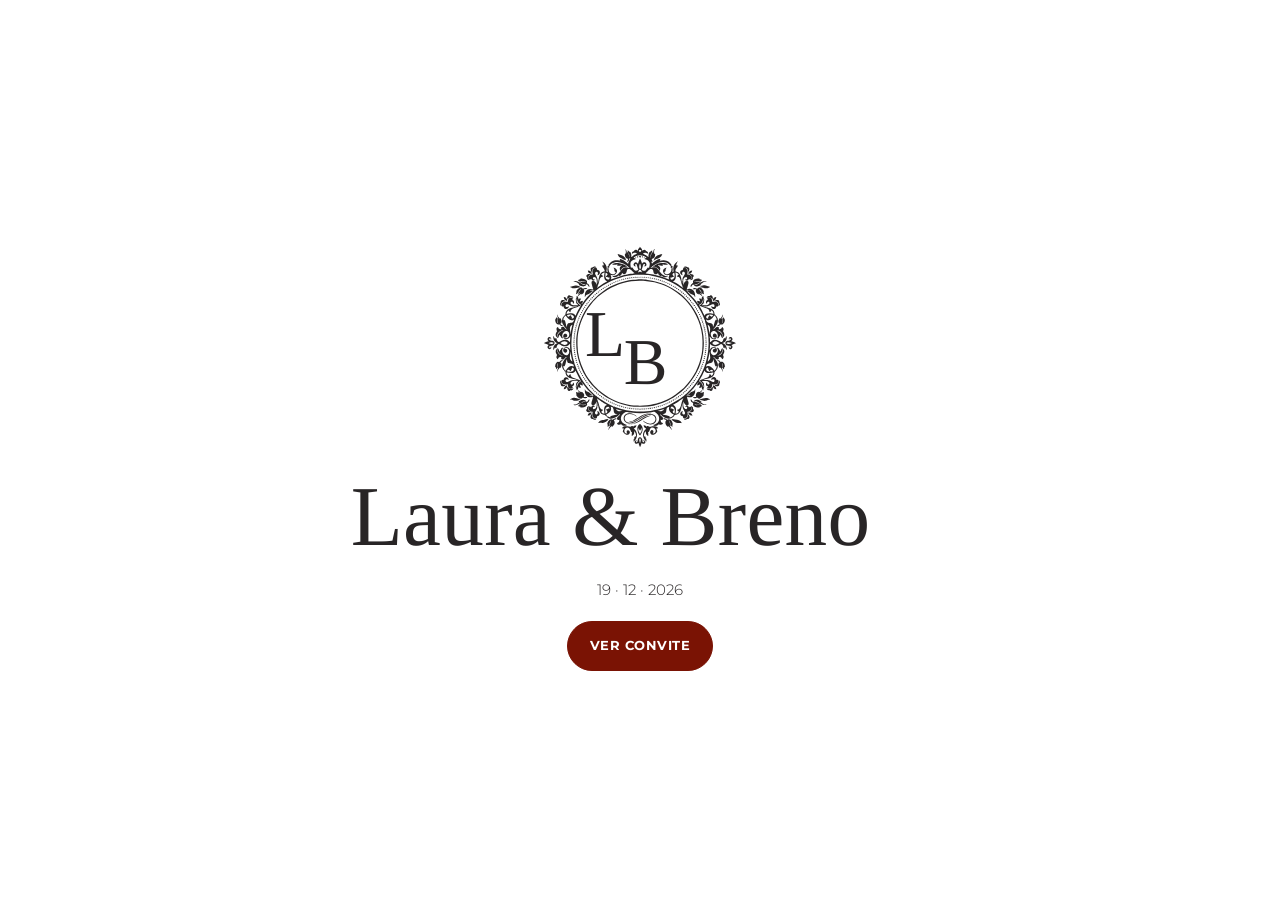
<file: index.html>
<!doctype html>
<html lang="pt-BR">
<head>
<meta charset="utf-8">
<meta name="viewport" content="width=device-width,initial-scale=1">
<meta name="theme-color" content="#ffffff">
<meta name="description" content="Convite de casamento de Laura e Breno — 19 de dezembro de 2026">
<title>Laura & Breno | 19.12.2026</title>
<link rel="preconnect" href="https://fonts.googleapis.com">
<link rel="preconnect" href="https://fonts.gstatic.com" crossorigin>
<link href="https://fonts.googleapis.com/css2?family=Cormorant+Garamond:wght@400;500;600&family=Montserrat:wght@300;400;500;600;700&display=swap" rel="stylesheet">
<link rel="stylesheet" href="./styles.css?v=10">
</head>
<body>
<main>
<section class="intro" id="intro" aria-label="Convite de casamento de Laura e Breno">
<div class="intro__fallback" id="introFallback">
<img src="./assets/logo.svg?v=4" alt="Laura e Breno" class="site-logo">
<p>19 · 12 · 2026</p>
<a class="skip" href="./ver-convite/">VER CONVITE</a>
</div>
</section>
</main>
</body>
</html>
</file>
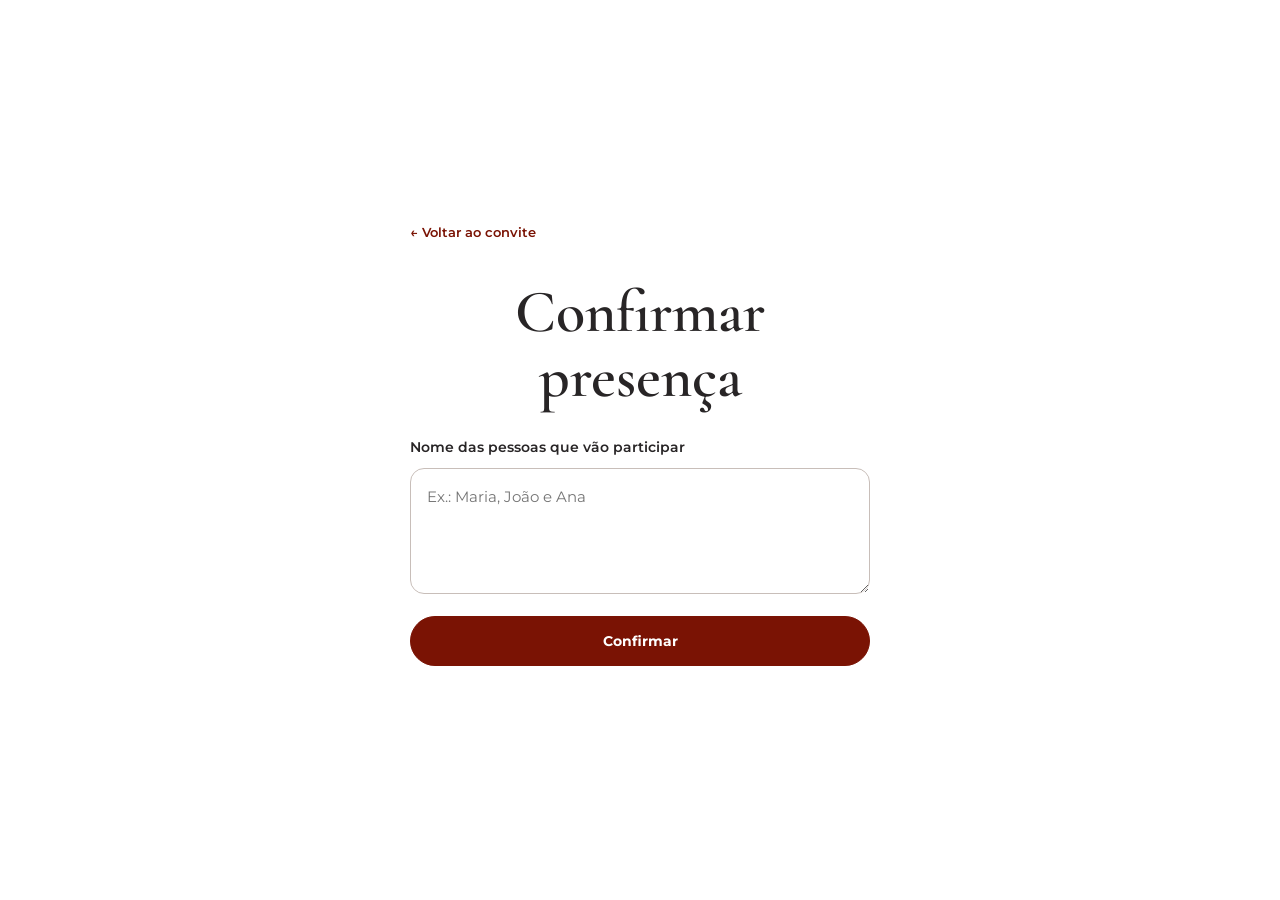
<file: confirmar-presenca/index.html>
<!doctype html>
<html lang="pt-BR">
<head>
<meta charset="utf-8">
<meta name="viewport" content="width=device-width,initial-scale=1">
<meta name="theme-color" content="#ffffff">
<title>Confirmar presença | Laura & Breno</title>
<link rel="preconnect" href="https://fonts.googleapis.com">
<link rel="preconnect" href="https://fonts.gstatic.com" crossorigin>
<link href="https://fonts.googleapis.com/css2?family=Cormorant+Garamond:wght@500;600&family=Montserrat:wght@400;500;600;700&display=swap" rel="stylesheet">
<style>
:root{--wine:#7a1304;--ink:#282526;--muted:#625c59}
*{box-sizing:border-box}
body{margin:0;background:#fff;color:var(--ink);font-family:Montserrat,Arial,sans-serif}
main{min-height:100dvh;display:flex;align-items:center;justify-content:center;padding:40px 20px}
.content{width:min(100%,460px)}
.back{display:inline-block;margin-bottom:40px;color:var(--wine);font-size:13px;text-decoration:none;font-weight:600}
.back:hover{text-decoration:underline}
h1{font:600 clamp(40px,9vw,60px)/1.08 "Cormorant Garamond",Georgia,serif;margin:0 0 28px;text-align:center}
label{display:block;font-size:14px;font-weight:600;margin-bottom:12px}
textarea{display:block;width:100%;min-height:126px;resize:vertical;border:1px solid #c8beb9;border-radius:14px;padding:16px;font:400 15px/1.65 Montserrat,Arial,sans-serif;color:var(--ink);background:#fff}
textarea:focus{outline:2px solid var(--wine);outline-offset:2px}
.button{width:100%;min-height:50px;background:var(--wine);border:1px solid var(--wine);border-radius:999px;color:#fff;font:700 14px Montserrat,Arial,sans-serif;cursor:pointer;margin-top:22px}
.button:hover{background:#651002}
.feedback{color:var(--wine);font-size:13px;line-height:1.5;min-height:0;margin:12px 0 0;text-align:center}
@media(max-width:600px){main{align-items:flex-start;padding-top:45px}.back{margin-bottom:55px}}
</style>
</head>
<body>
<main>
<div class="content">
<a class="back" href="../ver-convite/">← Voltar ao convite</a>
<h1>Confirmar presença</h1>
<form id="confirmationForm">
<label for="guestNames">Nome das pessoas que vão participar</label>
<textarea id="guestNames" name="guestNames" required maxlength="600" placeholder="Ex.: Maria, João e Ana"></textarea>
<button class="button" type="submit">Confirmar</button>
<p id="feedback" class="feedback" role="status" aria-live="polite"></p>
</form>
</div>
</main>
<script>
const WHATSAPP_NUMBER = "553597757822";
const form = document.getElementById("confirmationForm");
const namesField = document.getElementById("guestNames");
const feedback = document.getElementById("feedback");
form.addEventListener("submit", event => {
  event.preventDefault();
  const names = namesField.value.trim().split(/\s*(?:,|;|\n|\s+e\s+)\s*/i).map(name => name.trim()).filter(Boolean);
  if (!names.length) {
    feedback.textContent = "Por favor, informe o nome de quem vai participar.";
    namesField.focus();
    return;
  }
  const people = names.map((name, index) => (index + 1) + ". " + name).join("\n");
  const message = "Oi, quero confirmar a presença na celebração de casamento.\n\nPessoas confirmadas:\n" + people;
  window.location.href = "https://wa.me/" + WHATSAPP_NUMBER + "?text=" + encodeURIComponent(message);
});
</script>
</body>
</html>
</file>
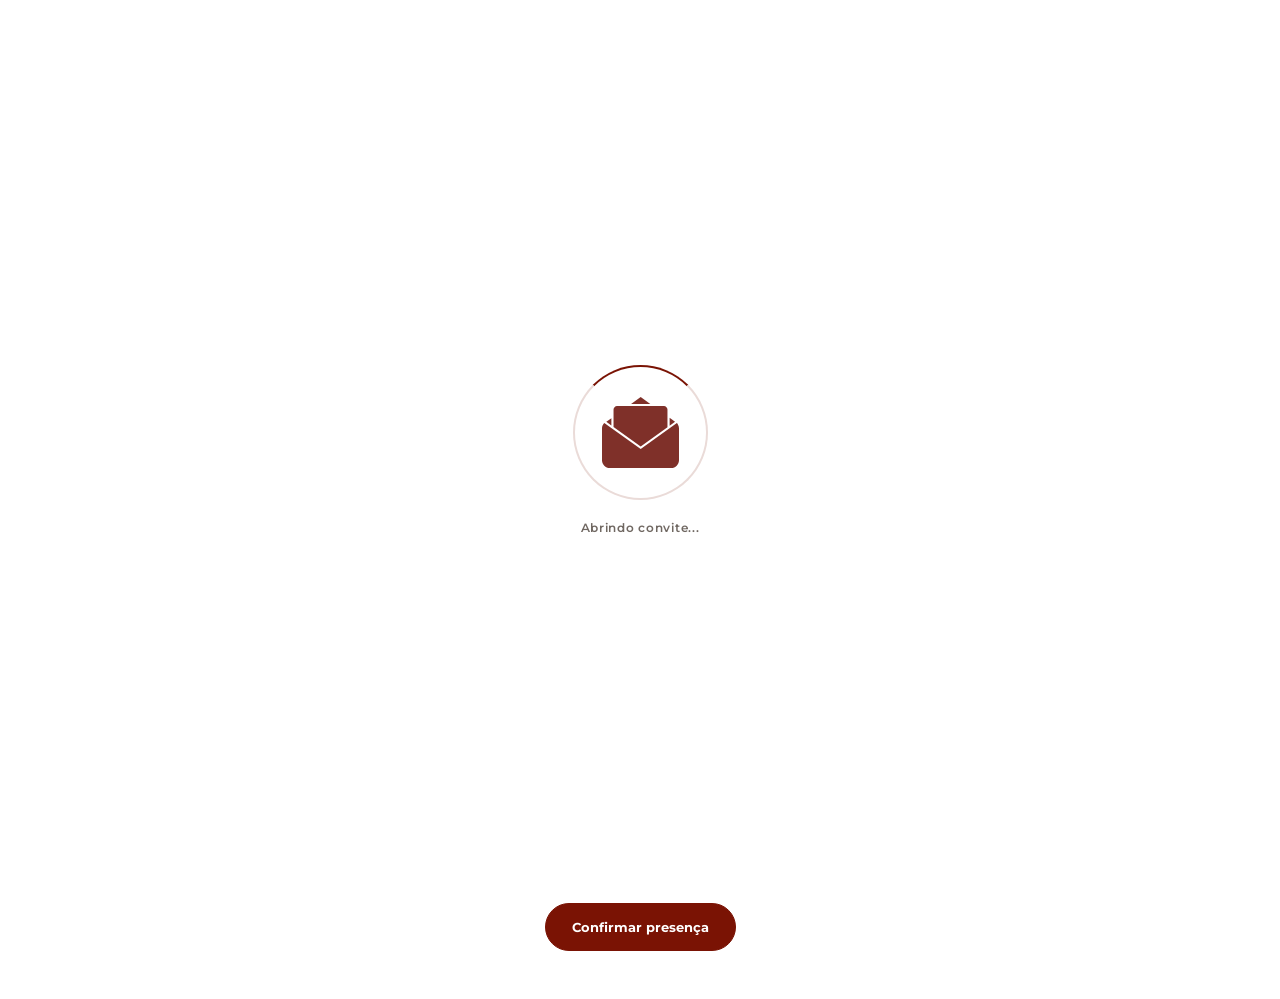
<file: ver-convite/index.html>
<!doctype html>
<html lang="pt-BR">
<head>
<meta charset="utf-8">
<meta name="viewport" content="width=device-width,initial-scale=1">
<meta name="theme-color" content="#ffffff">
<meta name="description" content="Convite de casamento de Laura e Breno">
<title>Ver convite | Laura & Breno</title>
<link rel="preconnect" href="https://fonts.googleapis.com">
<link rel="preconnect" href="https://fonts.gstatic.com" crossorigin>
<link href="https://fonts.googleapis.com/css2?family=Cormorant+Garamond:wght@400;500;600&family=Montserrat:wght@300;400;500;600;700&display=swap" rel="stylesheet">
<style>
:root{--wine:#7a1304;--ink:#282526;--muted:#706862}*{box-sizing:border-box}body{margin:0;background:#fff;color:var(--ink);font-family:Montserrat,Arial,sans-serif;text-align:center}main{width:100%}.pdf-section{padding:16px 16px 0}.pdf-viewer{display:block;width:min(100%,900px);height:min(85vh,1100px);min-height:480px;margin:0 auto;border:0;background:#fff}.pdf-link{display:inline-block;margin:20px auto 0;color:var(--wine);font-size:13px;font-weight:600;text-underline-offset:4px}.rsvp{padding:34px 18px 48px;min-height:0;display:flex;flex-direction:column;align-items:center;justify-content:center;background:#fff}.eyebrow{color:var(--wine);font-size:12px;letter-spacing:.22em;font-weight:600;text-transform:uppercase;margin:0 0 18px}h1{font:500 clamp(44px,7vw,76px)/1.05 "Cormorant Garamond",Georgia,serif;margin:0 0 18px}.lead{font-size:14px;line-height:1.8;max-width:550px;color:var(--muted);margin:0 auto 26px}.button{background:var(--wine);border:1px solid var(--wine);border-radius:999px;color:white;font:700 13px Montserrat,Arial,sans-serif;padding:15px 26px;cursor:pointer}.button:hover{background:#651002}.feedback{color:var(--muted);font-size:13px;min-height:0;margin:14px 0 0}.feedback:empty{display:none}@media(max-width:650px){.pdf-section{padding:8px 0 0}.pdf-viewer{height:72vh;min-height:420px}.rsvp{padding:30px 20px 45px}}

.rsvp-form{width:min(100%,450px);margin:22px auto 0;text-align:left}
.rsvp-form[hidden]{display:none}
.rsvp-form label{display:block;font-size:13px;font-weight:600;margin-bottom:9px}
.rsvp-form textarea{display:block;width:100%;min-height:110px;resize:vertical;padding:14px 15px;border:1px solid #cbbfba;border-radius:12px;background:white;color:var(--ink);font:400 14px/1.6 Montserrat,Arial,sans-serif}
.rsvp-form textarea:focus{outline:2px solid var(--wine);outline-offset:2px}
.rsvp-form small{display:block;color:var(--muted);font-size:12px;line-height:1.6;margin:8px 0 20px}
.rsvp-form .button{width:100%}
.feedback{max-width:450px;line-height:1.6}

/* Animação de abertura usando os SVGs fornecidos */
.invite-loader{position:fixed;inset:0;z-index:999;display:flex;flex-direction:column;justify-content:center;align-items:center;gap:20px;background:#fff;transition:opacity .4s ease,visibility .4s ease}
.invite-loader.is-finished{opacity:0;visibility:hidden;pointer-events:none}
.envelope-stage{width:135px;height:135px;position:relative;display:grid;place-items:center}
.envelope-stage:before{content:"";position:absolute;inset:0;border:2px solid #eadbd8;border-top-color:var(--wine);border-radius:50%;animation:loading-spin 1.1s linear infinite}
.envelope-stage img{position:absolute;width:77px;height:79px;object-fit:contain;transition:opacity .35s ease,transform .5s ease}
.envelope-stage .closed{opacity:1;transform:scale(1)}
.envelope-stage .opened{opacity:0;transform:scale(.88)}
.envelope-stage.is-open .closed{opacity:0;transform:scale(.88)}
.envelope-stage.is-open .opened{opacity:1;transform:scale(1)}
.invite-loader p{margin:0;font-size:12px;font-weight:600;letter-spacing:.06em;color:var(--muted)}
.schedule-note{margin:14px auto 0;font-size:13px;line-height:1.65;color:var(--muted);padding:0 16px}
@keyframes loading-spin{to{transform:rotate(360deg)}}
@media(prefers-reduced-motion:reduce){.envelope-stage:before{animation:none}.invite-loader{transition:none}.envelope-stage img{transition:none}}
</style>
</head>
<body>
<div class="invite-loader" id="inviteLoader" role="status" aria-label="Abrindo convite">
<div class="envelope-stage" id="envelopeStage">
<img class="closed" src="../assets/envelope-fechado.svg" alt="">
<img class="opened" src="../assets/envelope-aberto.svg" alt="">
</div>
<p>Abrindo convite...</p>
</div>
<main>
<section class="pdf-section" aria-label="Convite de Laura e Breno">
<object class="pdf-viewer" data="./../assets/Laura%20%26%20Breno%2019.12.26%20-%20Celebra%C3%A7%C3%A3o.pdf#toolbar=0&navpanes=0" type="application/pdf" aria-label="Visualização do convite em PDF">
<p>Seu navegador não consegue exibir o PDF nesta página. <a href="./../assets/Laura%20%26%20Breno%2019.12.26%20-%20Celebra%C3%A7%C3%A3o.pdf" target="_blank" rel="noopener">Abra o convite aqui.</a></p>
</object>
<p class="schedule-note">O horário será confirmado mais próximo da data.</p>
<a class="pdf-link" href="./../assets/Laura%20%26%20Breno%2019.12.26%20-%20Celebra%C3%A7%C3%A3o.pdf" target="_blank" rel="noopener">Abrir convite em PDF</a>
</section>
<section class="rsvp" id="confirmar"><a class="button" href="../confirmar-presenca/" style="text-decoration:none;display:inline-block">Confirmar presença</a></section>
</main>

<script>
(() => {
 const loader=document.getElementById("inviteLoader");
 const stage=document.getElementById("envelopeStage");
 window.setTimeout(()=>stage.classList.add("is-open"),750);
 window.setTimeout(()=>{loader.classList.add("is-finished");window.setTimeout(()=>loader.remove(),450)},2050);
})();
</script>
</body>
</html>
</file>
<file: styles.css>
:root{--wine:#7a1304;--dark:#651002;--gold:#c6a15b;--ivory:#faf6ef;--paper:#fffdf9;--ink:#3b302b;--muted:#776d67;--serif:"Cormorant Garamond",Georgia,serif;--sans:Montserrat,Arial,sans-serif}*{box-sizing:border-box}html{scroll-behavior:smooth}body{margin:0;background:var(--ivory);color:var(--ink);font:300 15px/1.7 var(--sans)}body.no-scroll{overflow:hidden}a{color:inherit}.intro{position:fixed;inset:0;z-index:20;display:grid;place-items:center;background:var(--dark);color:#fff;overflow:hidden;transition:opacity .7s,visibility .7s}.intro.is-hidden{opacity:0;visibility:hidden;pointer-events:none}.intro video{position:absolute;inset:0;width:100%;height:100%;object-fit:cover}.intro__fallback{position:relative;z-index:1;text-align:center;padding:24px;transition:opacity .4s}.skip{position:absolute;z-index:2;right:24px;bottom:24px;border:1px solid #ffffff88;border-radius:50px;padding:12px 20px;background:#0005;color:white;font:500 12px var(--sans);cursor:pointer}.site{opacity:0;transition:opacity .7s}.site.is-visible{opacity:1}.section{padding:88px max(24px,calc((100vw - 1100px)/2));text-align:center}.hero{min-height:100svh;display:flex;flex-direction:column;align-items:center;justify-content:center;background:radial-gradient(circle at 50% 20%,#c6a15b26,transparent 35%),var(--ivory)}.eyebrow{color:var(--gold);font-size:11px;letter-spacing:.24em;text-transform:uppercase;font-weight:600;margin:0 0 20px}h1,h2,h3,footer p{font-family:var(--serif);font-weight:500}h1{font-size:clamp(66px,12vw,150px);line-height:.9;letter-spacing:-.055em;margin:10px 0}h1 em,footer em{color:var(--gold);font-weight:400}.hero__date{font:500 clamp(25px,4vw,39px) var(--serif);color:var(--wine);margin:32px 0 0}.lead{max-width:620px;margin:22px auto 28px;color:var(--muted);line-height:1.9}.ornament{color:var(--gold);font-size:28px}h2{font-size:clamp(48px,7vw,84px);line-height:1;margin:0}.button{display:inline-flex;align-items:center;justify-content:center;border:1px solid var(--wine);border-radius:999px;padding:14px 25px;min-height:48px;font:600 11px var(--sans);letter-spacing:.09em;text-transform:uppercase;text-decoration:none;cursor:pointer}.primary{background:var(--wine);color:#fff}.outline{background:transparent;color:var(--wine)}.cream{background:var(--paper);border-block:1px solid #7a130420}.countdown{display:grid;grid-template-columns:repeat(4,1fr);gap:12px;max-width:720px;margin:20px auto}.countdown div{padding:18px 8px;background:var(--ivory);border:1px solid #7a130420}.countdown strong{display:block;font:500 clamp(35px,6vw,64px) var(--serif);color:var(--wine);line-height:1.15}.countdown small{font-size:10px;letter-spacing:.13em;text-transform:uppercase}.viewer{height:min(75vh,900px);min-height:520px;max-width:860px;margin:30px auto;overflow:hidden;border:1px solid #7a130420;background:#fff;box-shadow:0 20px 60px #65100215}.viewer object{width:100%;height:100%}.viewer__fallback{padding:70px 20px}.burgundy{background:var(--wine);color:#fff}.burgundy .eyebrow{color:#e1c688}.cards{display:grid;grid-template-columns:repeat(3,1fr);gap:16px;margin-top:36px}.cards article{border:1px solid #ffffff55;padding:35px 18px;min-height:230px}.cards span{color:#e1c688;font-size:28px}.cards h3{font-size:36px;margin:8px 0}.cards p{margin:0}.cards small{display:block;margin:8px auto;color:#ffffffaa;max-width:240px}.rsvp{min-height:65vh;display:flex;flex-direction:column;justify-content:center;align-items:center}.feedback{min-height:24px;color:var(--muted);font-size:13px}footer{text-align:center;padding:52px 20px;border-top:1px solid #7a130420}footer p{font-size:40px;margin:5px}footer small{letter-spacing:.17em;color:var(--muted)}@media(max-width:700px){.section{padding:64px 20px}.cards{grid-template-columns:1fr}.countdown{gap:6px}.countdown div{padding:12px 3px}.viewer{min-height:450px;height:70vh}.skip{bottom:18px;right:18px}}
/* Identidade Laura & Breno — Pantone P 47-16 C (amostra enviada) */
.site-logo{display:block;width:min(88vw,940px);height:auto;margin:18px auto;object-fit:contain;filter:none}
.hero{background:#7a1304;color:#fff}
.hero .hero__date,.hero__date{color:#fff}
.hero .lead{color:rgba(255,255,255,.85)}
.hero .button.primary{border-color:rgba(255,255,255,.55);background:rgba(0,0,0,.15);color:#fff}
.intro{background:#7a1304}
.intro__fallback .site-logo{width:min(86vw,900px)}
@media(max-width:700px){.site-logo,.intro__fallback .site-logo{width:min(92vw,650px)}}

/* Ajuste da assinatura para caber inteira em desktop e mobile */
.intro__fallback{width:100%;max-width:100%;padding:clamp(16px,3vw,32px);display:flex;flex-direction:column;justify-content:center;align-items:center;gap:clamp(8px,2vh,20px)}
.site-logo,.intro__fallback .site-logo,.hero .site-logo{display:block;width:min(72vw,660px);max-width:100%;max-height:60svh;height:auto;margin:0 auto;object-fit:contain}
.intro__fallback .site-logo{max-height:55svh}
.hero .site-logo{max-height:50svh}
@media(max-width:700px){.site-logo,.intro__fallback .site-logo,.hero .site-logo{width:min(85vw,420px);max-height:47svh}.intro__fallback{padding:20px 16px;gap:10px}}
@media(max-height:650px){.site-logo,.intro__fallback .site-logo,.hero .site-logo{width:min(66vw,480px);max-height:42svh}}

/* Correção: imagem SVG sem corte causado por max-height + largura fixa */
.intro__fallback .site-logo,
.hero .site-logo,
.site-logo {
  width: min(72vw, 520px);
  height: auto;
  max-width: 100%;
  max-height: none;
  object-fit: contain;
  flex-shrink: 1;
  margin: 0 auto;
}
@media (max-width: 700px) {
  .intro__fallback .site-logo,
  .hero .site-logo,
  .site-logo { width: min(85vw, 390px); max-height: none; }
}
@media (max-height: 650px) {
  .intro__fallback .site-logo,
  .hero .site-logo,
  .site-logo { width: min(65vw, 390px); max-height: none; }
}

/* Identidade final: fundo branco e marca original preta. */
:root { --ivory:#ffffff; --paper:#ffffff; --ink:#282526; }
body { background:#ffffff; }
.intro, .hero { background:#ffffff !important; color:#282526 !important; }
.intro__fallback { color:#282526; }
.intro__fallback .eyebrow, .hero .eyebrow { color:#7a1304; }
.intro__fallback p:not(.eyebrow), .hero .hero__date { color:#282526 !important; }
.hero .lead { color:#615b57 !important; }
.hero .button.primary { background:#7a1304; border-color:#7a1304; color:#ffffff; }
.skip { color:#282526; background:#ffffff; border:1px solid #7a1304; }
.site-logo, .intro__fallback .site-logo, .hero .site-logo {
  display:block; width:min(84vw,760px); height:auto; max-width:100%;
  max-height:none; object-fit:contain; margin:0 auto; filter:none;
}
.intro__fallback { width:100%; padding:20px; gap:8px; }
@media(max-width:700px) {
 .site-logo,.intro__fallback .site-logo,.hero .site-logo { width:min(92vw,520px); }
}
@media(max-height:650px) {
 .intro__fallback .site-logo,.hero .site-logo { width:min(70vw,550px); }
}

/* Botão de acesso ao convite — versão final */
.intro .skip {
  background:#7a1304;
  color:#ffffff;
  border:1px solid #7a1304;
  font-family:var(--sans);
  font-size:13px;
  font-weight:700;
  letter-spacing:.035em;
  line-height:1.3;
  padding:15px 26px;
  min-height:50px;
  text-transform:uppercase;
  box-shadow:none;
}
.intro .skip:hover,.intro .skip:focus-visible {background:#651002;border-color:#651002;color:#fff;}
@media(max-width:700px){.intro .skip{right:16px;bottom:18px;padding:14px 20px;font-size:12px;}}

/* Posição conforme protótipo: botão centralizado abaixo da data */
.intro .skip {
  position:absolute;
  left:50%;
  right:auto;
  bottom:clamp(35px,8vh,90px);
  transform:translateX(-50%);
  width:min(82vw,360px);
  justify-content:center;
  text-align:center;
  white-space:nowrap;
}
@media(max-width:700px){.intro .skip{left:50%;right:auto;bottom:clamp(24px,7vh,64px);width:min(86vw,320px);}}

/* Botão no fluxo da composição, próximo à data */
.intro .intro__fallback{display:flex;flex-direction:column;align-items:center;justify-content:center;gap:0;}
.intro .intro__fallback > p{margin:14px 0 0;}
.intro .intro__fallback .skip{position:static;left:auto;right:auto;bottom:auto;transform:none;width:auto;min-width:210px;margin:18px auto 0;display:inline-flex;align-items:center;justify-content:center;}
@media(max-width:700px){.intro .intro__fallback .skip{min-width:200px;margin-top:16px;}}

/* Botão ajustado à largura do texto */
.intro .intro__fallback .skip{width:fit-content;min-width:0;padding-left:22px;padding-right:22px;}
@media(max-width:700px){.intro .intro__fallback .skip{width:fit-content;min-width:0;padding-left:20px;padding-right:20px;}}

/* Botão da página inicial sem sublinhado */
.intro a.skip,.intro a.skip:link,.intro a.skip:visited,.intro a.skip:hover,.intro a.skip:focus-visible{text-decoration:none;}
</file>
